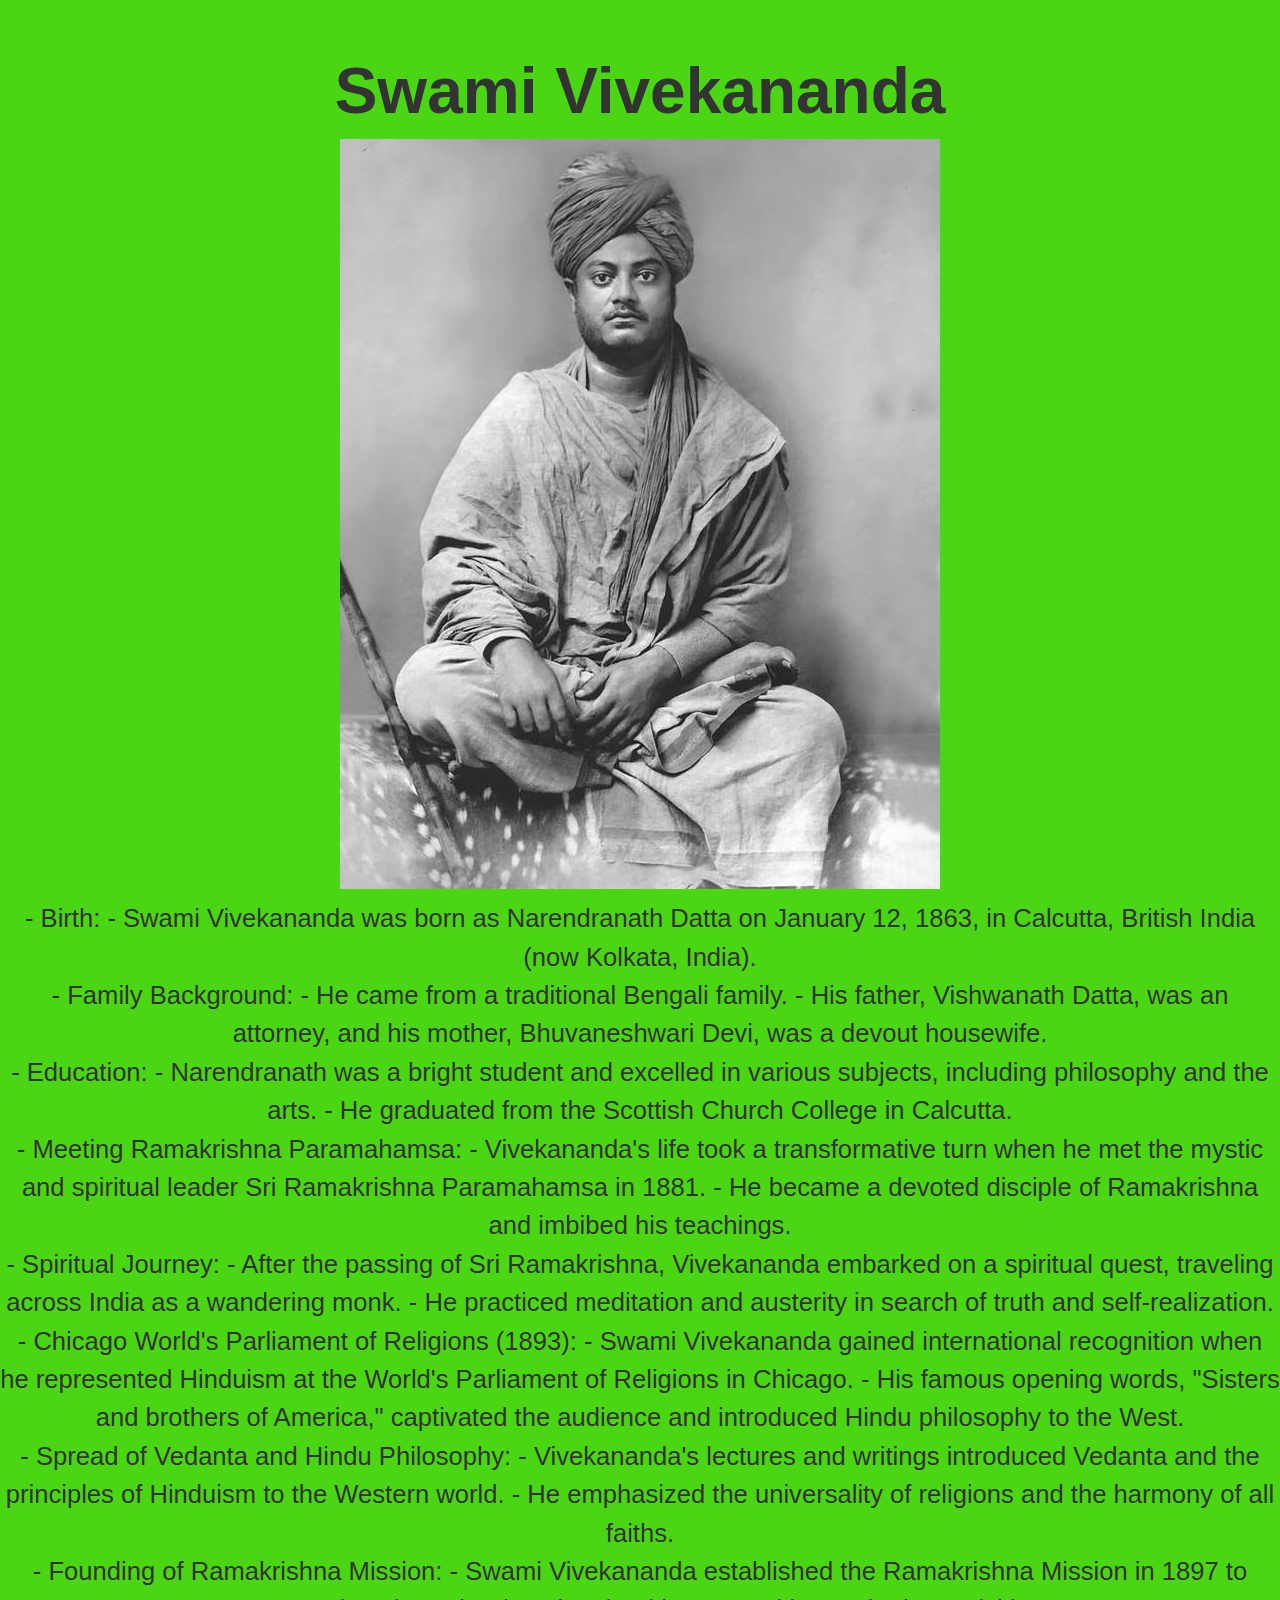
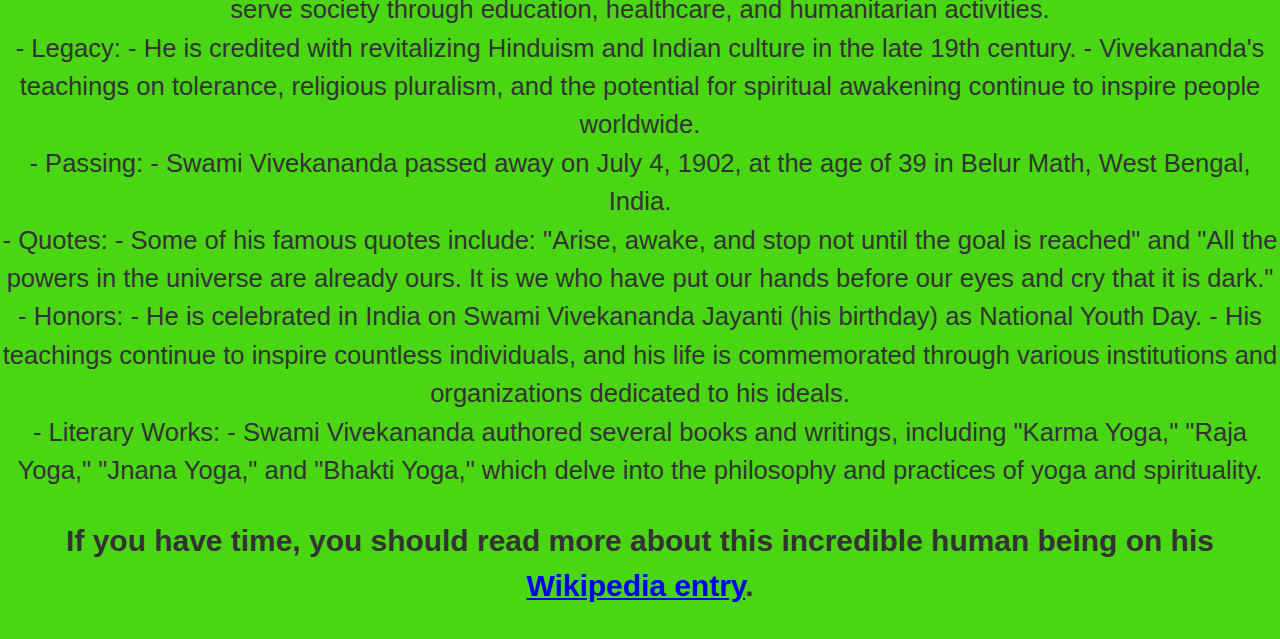
<file: index.html>
<!DOCTYPE html>
<html lang="en">
<head>
    <meta charset="UTF-8">
    <meta name="viewport" content="width=device-width, initial-scale=1.0">
    <title>Tribute Page Codsoft</title>
    <link rel="stylesheet" href="style.css">
</head>
<body>
    <h1>Swami Vivekananda</h1>
    <img src="img/1.webp" alt="" width: 100%;
    height: 100%;
    object-fit: cover;>
    <div class="details">
        - Birth:
  - Swami Vivekananda was born as Narendranath Datta on January 12, 1863, in Calcutta, British India (now Kolkata, India).
  <br>

- Family Background:
  - He came from a traditional Bengali family.
  - His father, Vishwanath Datta, was an attorney, and his mother, Bhuvaneshwari Devi, was a devout housewife.
<br>
- Education:
  - Narendranath was a bright student and excelled in various subjects, including philosophy and the arts.
  - He graduated from the Scottish Church College in Calcutta.
<br>
- Meeting Ramakrishna Paramahamsa:
  - Vivekananda's life took a transformative turn when he met the mystic and spiritual leader Sri Ramakrishna Paramahamsa in 1881.
  - He became a devoted disciple of Ramakrishna and imbibed his teachings.
<br>
- Spiritual Journey:
  - After the passing of Sri Ramakrishna, Vivekananda embarked on a spiritual quest, traveling across India as a wandering monk.
  - He practiced meditation and austerity in search of truth and self-realization.
<br>
- Chicago World's Parliament of Religions (1893):
  - Swami Vivekananda gained international recognition when he represented Hinduism at the World's Parliament of Religions in Chicago.
  - His famous opening words, "Sisters and brothers of America," captivated the audience and introduced Hindu philosophy to the West.
<br>
- Spread of Vedanta and Hindu Philosophy:
  - Vivekananda's lectures and writings introduced Vedanta and the principles of Hinduism to the Western world.
  - He emphasized the universality of religions and the harmony of all faiths.
<br>
- Founding of Ramakrishna Mission:
  - Swami Vivekananda established the Ramakrishna Mission in 1897 to serve society through education, healthcare, and humanitarian activities.
<br>
- Legacy:
  - He is credited with revitalizing Hinduism and Indian culture in the late 19th century.
  - Vivekananda's teachings on tolerance, religious pluralism, and the potential for spiritual awakening continue to inspire people worldwide.
<br>
- Passing:
  - Swami Vivekananda passed away on July 4, 1902, at the age of 39 in Belur Math, West Bengal, India.
<br>
- Quotes:
  - Some of his famous quotes include: "Arise, awake, and stop not until the goal is reached" and "All the powers in the universe are already ours. It is we who have put our hands before our eyes and cry that it is dark."
<br>
- Honors:
  - He is celebrated in India on Swami Vivekananda Jayanti (his birthday) as National Youth Day.
  - His teachings continue to inspire countless individuals, and his life is commemorated through various institutions and organizations dedicated to his ideals.
<br>
- Literary Works:
  - Swami Vivekananda authored several books and writings, including "Karma Yoga," "Raja Yoga," "Jnana Yoga," and "Bhakti Yoga," which delve into the philosophy and practices of yoga and spirituality.
    </div>
<footer>
    <h3>
        If you have time, you should read more about this incredible human being
        on his
        <a
          id="tribute-link"
          href="https://en.wikipedia.org/wiki/Swami_Vivekananda#:~:text=Vivekananda%20was%20one%20of%20the,of%20nationalism%20in%20colonial%20India."
          target="_blank"
          >Wikipedia entry</a
        >.
      </h3>
</footer>
    
</body>
</html>
</file>
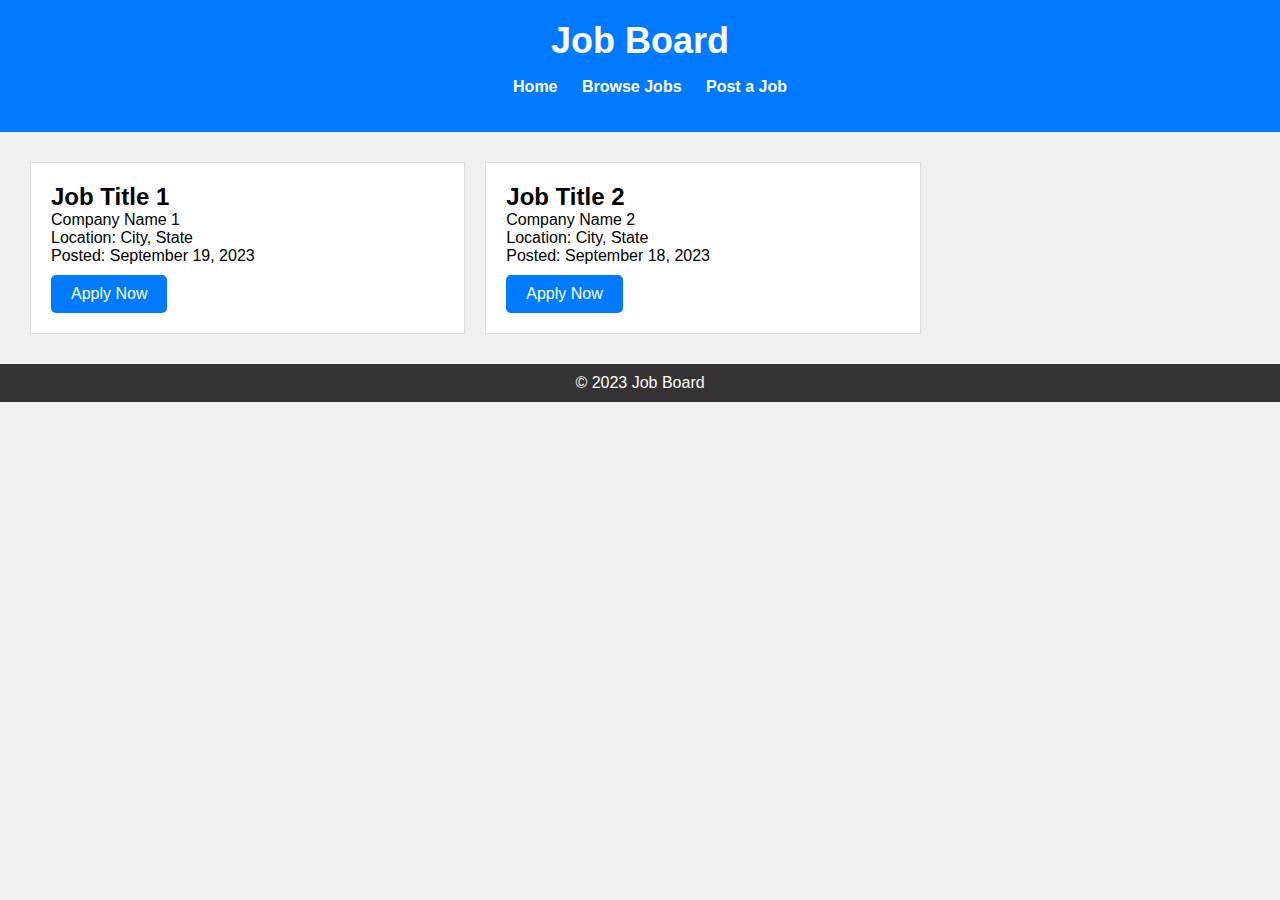
<file: job portal/index.html>
<!DOCTYPE html>
<html lang="en">
<head>
    <meta charset="UTF-8">
    <meta name="viewport" content="width=device-width, initial-scale=1.0">
    <title>Job Board</title>
    <link rel="stylesheet" href="style.css">
</head>
<body>
    <header>
        <h1>Job Board</h1>
        <nav>
            <ul>
                <li><a href="#">Home</a></li>
                <li><a href="#">Browse Jobs</a></li>
                <li><a href="#">Post a Job</a></li>
            </ul>
        </nav>
    </header>

    <main>
        <!-- Job listings go here -->
        <section class="job-listings">
            <article class="job">
                <h2>Job Title 1</h2>
                <p>Company Name 1</p>
                <p>Location: City, State</p>
                <p>Posted: September 19, 2023</p>
                <a href="#">Apply Now</a>
            </article>

            <article class="job">
                <h2>Job Title 2</h2>
                <p>Company Name 2</p>
                <p>Location: City, State</p>
                <p>Posted: September 18, 2023</p>
                <a href="#">Apply Now</a>
            </article>
            <!-- Add more job listings here -->
        </section>
    </main>

    <footer>
        <p>&copy; 2023 Job Board</p>
    </footer>
</body>
</html>
</file>
<file: style.css>
body{
    font-family: -apple-system, BlinkMacSystemFont, 'Segoe UI', 'Roboto',
    'Helvetica Neue', Arial, sans-serif;
  font-size: 1.6rem;
  line-height: 1.5;
  text-align: center;
  color: #333;
  background-color: #4bd614;
  margin: 0;
}
h1 {
    font-size: 4rem;
    margin-bottom: 0;
  }
#details{
    text-align: center;
}
</file>
<file: job portal/style.css>
/* Reset some default styles */
body, h1, h2, p {
    margin: 0;
    padding: 0;
}

body {
    font-family: Arial, sans-serif;
    background-color: #f0f0f0;
}

header {
    background-color: #007bff;
    color: #fff;
    text-align: center;
    padding: 20px 0;
}

header h1 {
    font-size: 36px;
}

nav ul {
    list-style: none;
}

nav ul li {
    display: inline;
    margin-right: 20px;
}

nav ul li a {
    text-decoration: none;
    color: #fff;
    font-weight: bold;
    transition: background-color 0.3s;
}

nav ul li a:hover{
    color: #636060;
}

main {
    padding: 20px;
}

.job-listings {
    display: flex;
    flex-wrap: wrap;
}

.job {
    background-color: #fff;
    border: 1px solid #ddd;
    padding: 20px;
    margin: 10px;
    width: calc(33.33% - 20px);
}

.job h2 {
    font-size: 24px;
}

.job a {
    display: inline-block;
    padding: 10px 20px;
    background-color: #007bff;
    color: #fff;
    text-decoration: none;
    margin-top: 10px;
    border-radius: 5px;
    transition: background-color 0.3s;
}

.job a:hover {
    background-color: #0056b3;
}

footer {
    text-align: center;
    padding: 10px 0;
    background-color: #333;
    color: #fff;
}
</file>
